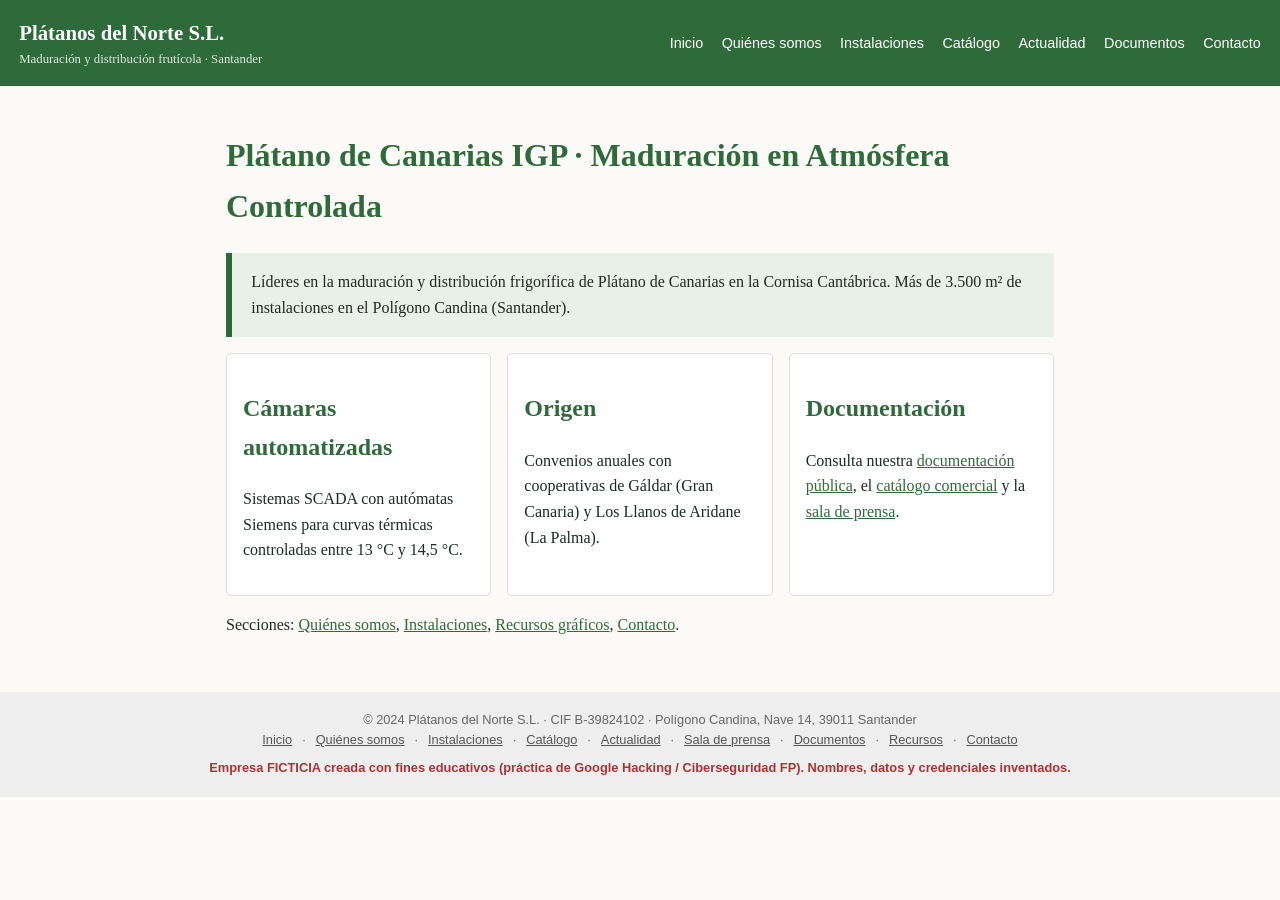
<file: index.html>
<!doctype html>
<html lang="es">
<head>
<meta charset="utf-8">
<meta name="viewport" content="width=device-width, initial-scale=1">
<title>Plátanos del Norte S.L. | Plátano y aguacate de Gran Canaria</title>
<meta name="description" content="Cooperativa platanera del norte de Gran Canaria. Maduración en atmósfera controlada y distribución frigorífica en la Cornisa Cantábrica.">
<meta name="robots" content="index, follow">
<meta property="og:title" content="Plátanos del Norte S.L. | Plátano y aguacate de Gran Canaria">
<meta property="og:description" content="Cooperativa platanera del norte de Gran Canaria. Maduración en atmósfera controlada y distribución frigorífica en la Cornisa Cantábrica.">
<meta property="og:type" content="website">
<link rel="stylesheet" href="style.css">
</head>
<body>
<header><div class="marca">Plátanos del Norte S.L.<span>Maduración y distribución frutícola · Santander</span></div><nav>
<a href="index.html">Inicio</a>
<a href="quienes-somos.html">Quiénes somos</a>
<a href="instalaciones.html">Instalaciones</a>
<a href="catalogo.html">Catálogo</a>
<a href="actualidad.html">Actualidad</a>
<a href="documentos.html">Documentos</a>
<a href="contacto.html">Contacto</a>
</nav></header>
<main>
<h1>Plátano de Canarias IGP · Maduración en Atmósfera Controlada</h1>
<div class="hero">Líderes en la maduración y distribución frigorífica de Plátano de Canarias en la Cornisa Cantábrica. Más de 3.500 m² de instalaciones en el Polígono Candina (Santander).</div>
<div class="cards">
<div class="card"><h2>Cámaras automatizadas</h2><p>Sistemas SCADA con autómatas Siemens para curvas térmicas controladas entre 13 °C y 14,5 °C.</p></div>
<div class="card"><h2>Origen</h2><p>Convenios anuales con cooperativas de Gáldar (Gran Canaria) y Los Llanos de Aridane (La Palma).</p></div>
<div class="card"><h2>Documentación</h2><p>Consulta nuestra <a href="documentos.html">documentación pública</a>, el <a href="catalogo.html">catálogo comercial</a> y la <a href="prensa-2024.html">sala de prensa</a>.</p></div>
</div>
<p>Secciones: <a href="quienes-somos.html">Quiénes somos</a>, <a href="instalaciones.html">Instalaciones</a>, <a href="recursos.html">Recursos gráficos</a>, <a href="contacto.html">Contacto</a>.</p>
</main>
<footer>
© 2024 Plátanos del Norte S.L. · CIF B-39824102 · Polígono Candina, Nave 14, 39011 Santander
<div>
<a href="index.html">Inicio</a> ·
<a href="quienes-somos.html">Quiénes somos</a> ·
<a href="instalaciones.html">Instalaciones</a> ·
<a href="catalogo.html">Catálogo</a> ·
<a href="actualidad.html">Actualidad</a> ·
<a href="prensa-2024.html">Sala de prensa</a> ·
<a href="documentos.html">Documentos</a> ·
<a href="recursos.html">Recursos</a> ·
<a href="contacto.html">Contacto</a>
</div>
<span class="aviso">Empresa FICTICIA creada con fines educativos (práctica de Google Hacking / Ciberseguridad FP). Nombres, datos y credenciales inventados.</span>
</footer>
</body>
</html>
</file>
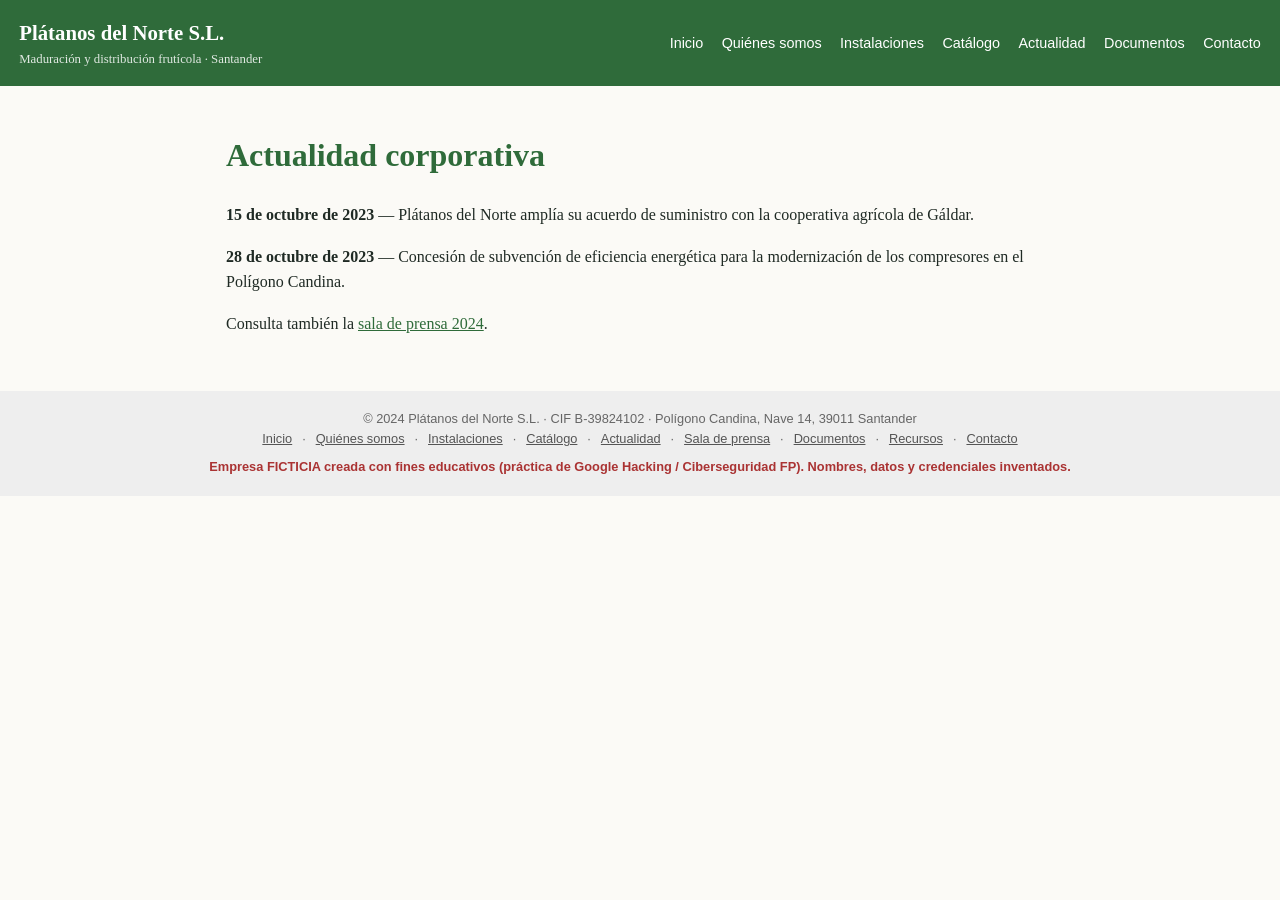
<file: actualidad.html>
<!doctype html>
<html lang="es">
<head>
<meta charset="utf-8">
<meta name="viewport" content="width=device-width, initial-scale=1">
<title>Actualidad | Plátanos del Norte S.L.</title>
<meta name="description" content="Actualidad corporativa: comunicados y convenios agrícolas.">
<meta name="robots" content="index, follow">
<meta property="og:title" content="Actualidad | Plátanos del Norte S.L.">
<meta property="og:description" content="Actualidad corporativa: comunicados y convenios agrícolas.">
<meta property="og:type" content="website">
<link rel="stylesheet" href="style.css">
</head>
<body>
<header><div class="marca">Plátanos del Norte S.L.<span>Maduración y distribución frutícola · Santander</span></div><nav>
<a href="index.html">Inicio</a>
<a href="quienes-somos.html">Quiénes somos</a>
<a href="instalaciones.html">Instalaciones</a>
<a href="catalogo.html">Catálogo</a>
<a href="actualidad.html">Actualidad</a>
<a href="documentos.html">Documentos</a>
<a href="contacto.html">Contacto</a>
</nav></header>
<main>
<h1>Actualidad corporativa</h1>
<p><strong>15 de octubre de 2023</strong> — Plátanos del Norte amplía su acuerdo de suministro con la cooperativa agrícola de Gáldar.</p>
<p><strong>28 de octubre de 2023</strong> — Concesión de subvención de eficiencia energética para la modernización de los compresores en el Polígono Candina.</p>
<p>Consulta también la <a href="prensa-2024.html">sala de prensa 2024</a>.</p>
</main>
<footer>
© 2024 Plátanos del Norte S.L. · CIF B-39824102 · Polígono Candina, Nave 14, 39011 Santander
<div>
<a href="index.html">Inicio</a> ·
<a href="quienes-somos.html">Quiénes somos</a> ·
<a href="instalaciones.html">Instalaciones</a> ·
<a href="catalogo.html">Catálogo</a> ·
<a href="actualidad.html">Actualidad</a> ·
<a href="prensa-2024.html">Sala de prensa</a> ·
<a href="documentos.html">Documentos</a> ·
<a href="recursos.html">Recursos</a> ·
<a href="contacto.html">Contacto</a>
</div>
<span class="aviso">Empresa FICTICIA creada con fines educativos (práctica de Google Hacking / Ciberseguridad FP). Nombres, datos y credenciales inventados.</span>
</footer>
</body>
</html>
</file>
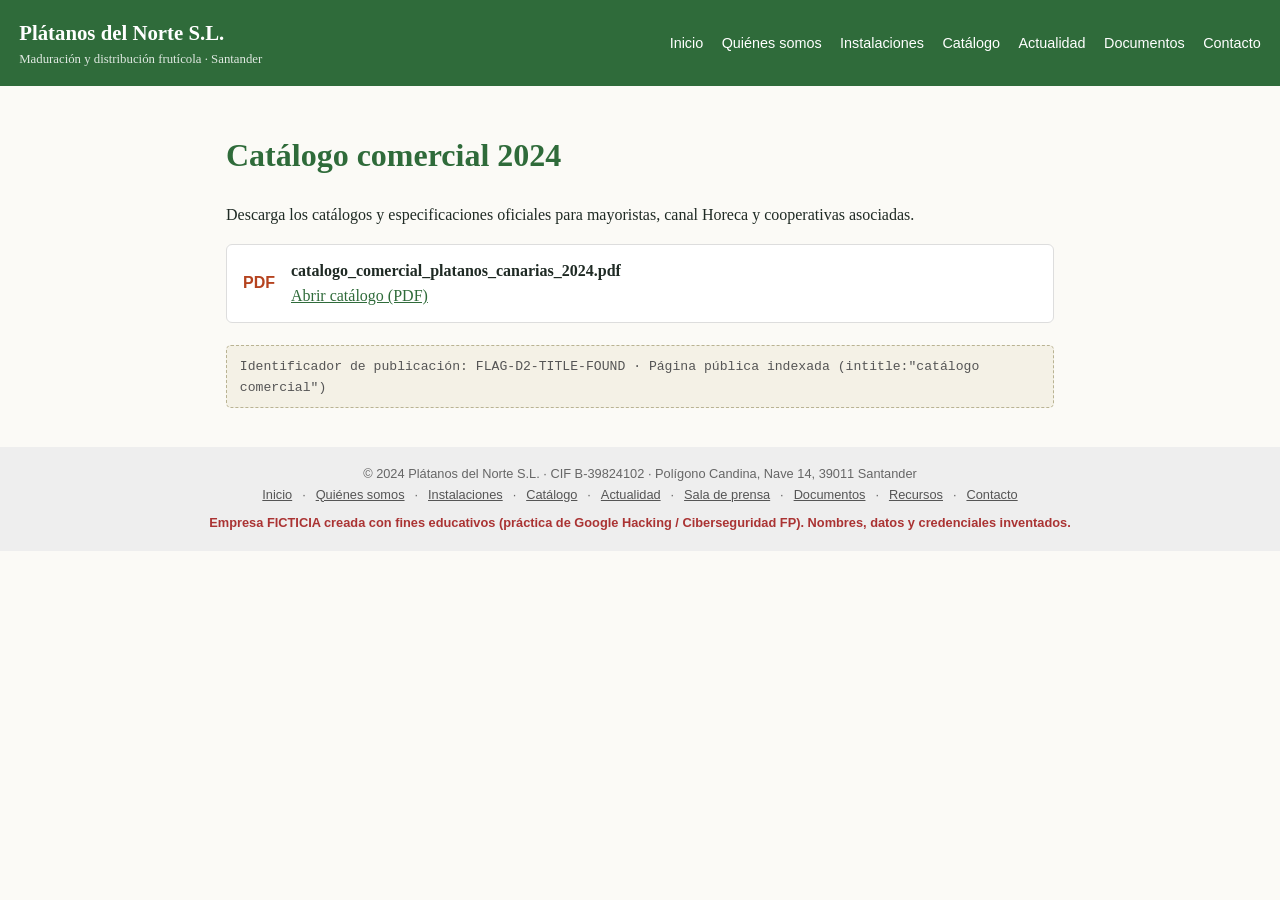
<file: catalogo.html>
<!doctype html>
<html lang="es">
<head>
<meta charset="utf-8">
<meta name="viewport" content="width=device-width, initial-scale=1">
<title>Catálogo comercial 2024 | Plátanos del Norte S.L.</title>
<meta name="description" content="Catálogo comercial 2024 en PDF: variedades, calibres y presentaciones.">
<meta name="robots" content="index, follow">
<meta property="og:title" content="Catálogo comercial 2024 | Plátanos del Norte S.L.">
<meta property="og:description" content="Catálogo comercial 2024 en PDF: variedades, calibres y presentaciones.">
<meta property="og:type" content="website">
<link rel="stylesheet" href="style.css">
</head>
<body>
<header><div class="marca">Plátanos del Norte S.L.<span>Maduración y distribución frutícola · Santander</span></div><nav>
<a href="index.html">Inicio</a>
<a href="quienes-somos.html">Quiénes somos</a>
<a href="instalaciones.html">Instalaciones</a>
<a href="catalogo.html">Catálogo</a>
<a href="actualidad.html">Actualidad</a>
<a href="documentos.html">Documentos</a>
<a href="contacto.html">Contacto</a>
</nav></header>
<main>
<h1>Catálogo comercial 2024</h1>
<p>Descarga los catálogos y especificaciones oficiales para mayoristas, canal Horeca y cooperativas asociadas.</p>
<div class="doc"><span class="ico">PDF</span><div><strong>catalogo_comercial_platanos_canarias_2024.pdf</strong><br>
<a href="documentos/catalogo_comercial_platanos_canarias_2024.pdf">Abrir catálogo (PDF)</a></div></div>
<div class="flag">Identificador de publicación: FLAG-D2-TITLE-FOUND · Página pública indexada (intitle:"catálogo comercial")</div>
</main>
<footer>
© 2024 Plátanos del Norte S.L. · CIF B-39824102 · Polígono Candina, Nave 14, 39011 Santander
<div>
<a href="index.html">Inicio</a> ·
<a href="quienes-somos.html">Quiénes somos</a> ·
<a href="instalaciones.html">Instalaciones</a> ·
<a href="catalogo.html">Catálogo</a> ·
<a href="actualidad.html">Actualidad</a> ·
<a href="prensa-2024.html">Sala de prensa</a> ·
<a href="documentos.html">Documentos</a> ·
<a href="recursos.html">Recursos</a> ·
<a href="contacto.html">Contacto</a>
</div>
<span class="aviso">Empresa FICTICIA creada con fines educativos (práctica de Google Hacking / Ciberseguridad FP). Nombres, datos y credenciales inventados.</span>
</footer>
</body>
</html>
</file>
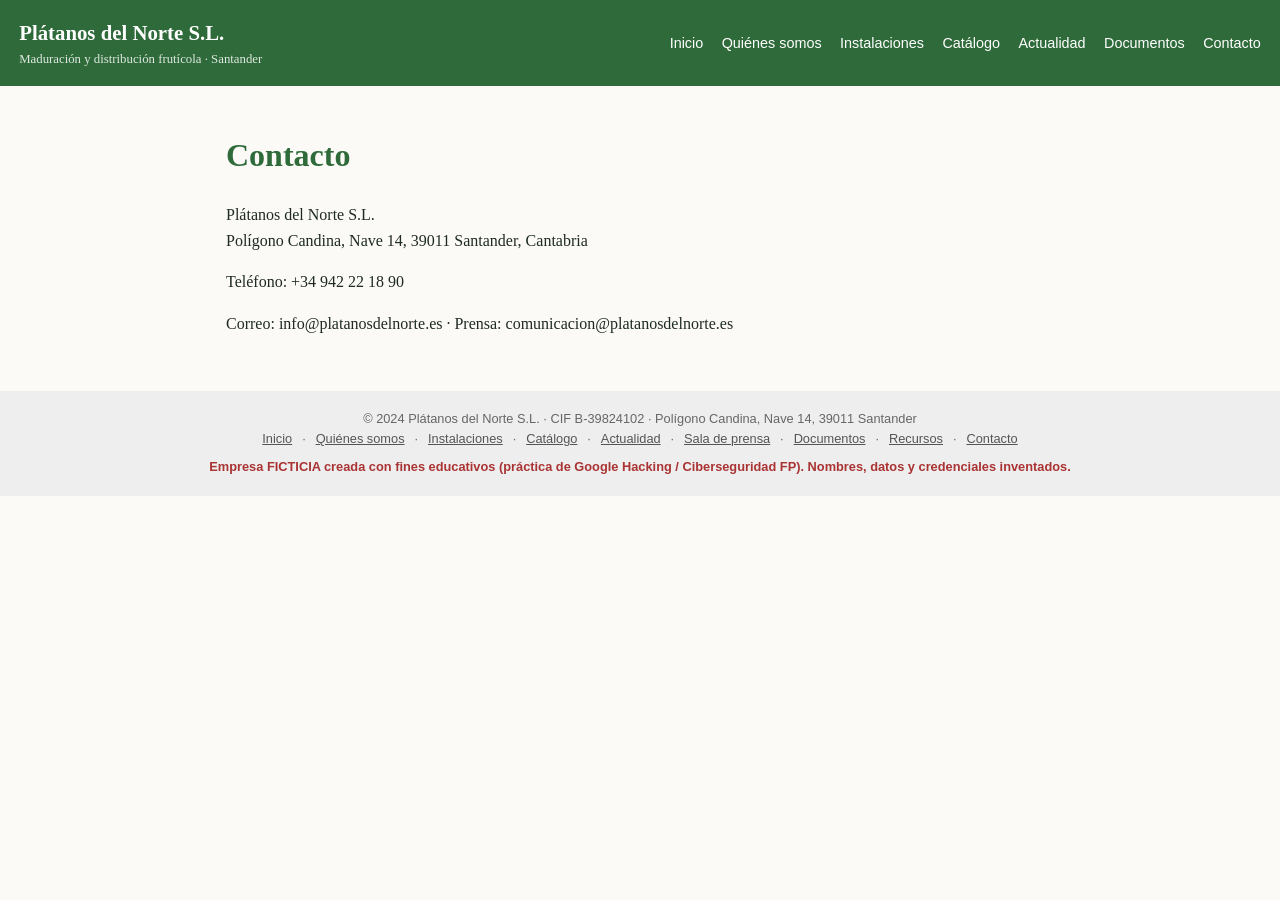
<file: contacto.html>
<!doctype html>
<html lang="es">
<head>
<meta charset="utf-8">
<meta name="viewport" content="width=device-width, initial-scale=1">
<title>Contacto | Plátanos del Norte S.L.</title>
<meta name="description" content="Contacto de Plátanos del Norte S.L. info@platanosdelnorte.es">
<meta name="robots" content="index, follow">
<meta property="og:title" content="Contacto | Plátanos del Norte S.L.">
<meta property="og:description" content="Contacto de Plátanos del Norte S.L. info@platanosdelnorte.es">
<meta property="og:type" content="website">
<link rel="stylesheet" href="style.css">
</head>
<body>
<header><div class="marca">Plátanos del Norte S.L.<span>Maduración y distribución frutícola · Santander</span></div><nav>
<a href="index.html">Inicio</a>
<a href="quienes-somos.html">Quiénes somos</a>
<a href="instalaciones.html">Instalaciones</a>
<a href="catalogo.html">Catálogo</a>
<a href="actualidad.html">Actualidad</a>
<a href="documentos.html">Documentos</a>
<a href="contacto.html">Contacto</a>
</nav></header>
<main>
<h1>Contacto</h1>
<p>Plátanos del Norte S.L.<br>Polígono Candina, Nave 14, 39011 Santander, Cantabria</p>
<p>Teléfono: +34 942 22 18 90</p>
<p>Correo: info@platanosdelnorte.es · Prensa: comunicacion@platanosdelnorte.es</p>
</main>
<footer>
© 2024 Plátanos del Norte S.L. · CIF B-39824102 · Polígono Candina, Nave 14, 39011 Santander
<div>
<a href="index.html">Inicio</a> ·
<a href="quienes-somos.html">Quiénes somos</a> ·
<a href="instalaciones.html">Instalaciones</a> ·
<a href="catalogo.html">Catálogo</a> ·
<a href="actualidad.html">Actualidad</a> ·
<a href="prensa-2024.html">Sala de prensa</a> ·
<a href="documentos.html">Documentos</a> ·
<a href="recursos.html">Recursos</a> ·
<a href="contacto.html">Contacto</a>
</div>
<span class="aviso">Empresa FICTICIA creada con fines educativos (práctica de Google Hacking / Ciberseguridad FP). Nombres, datos y credenciales inventados.</span>
</footer>
</body>
</html>
</file>
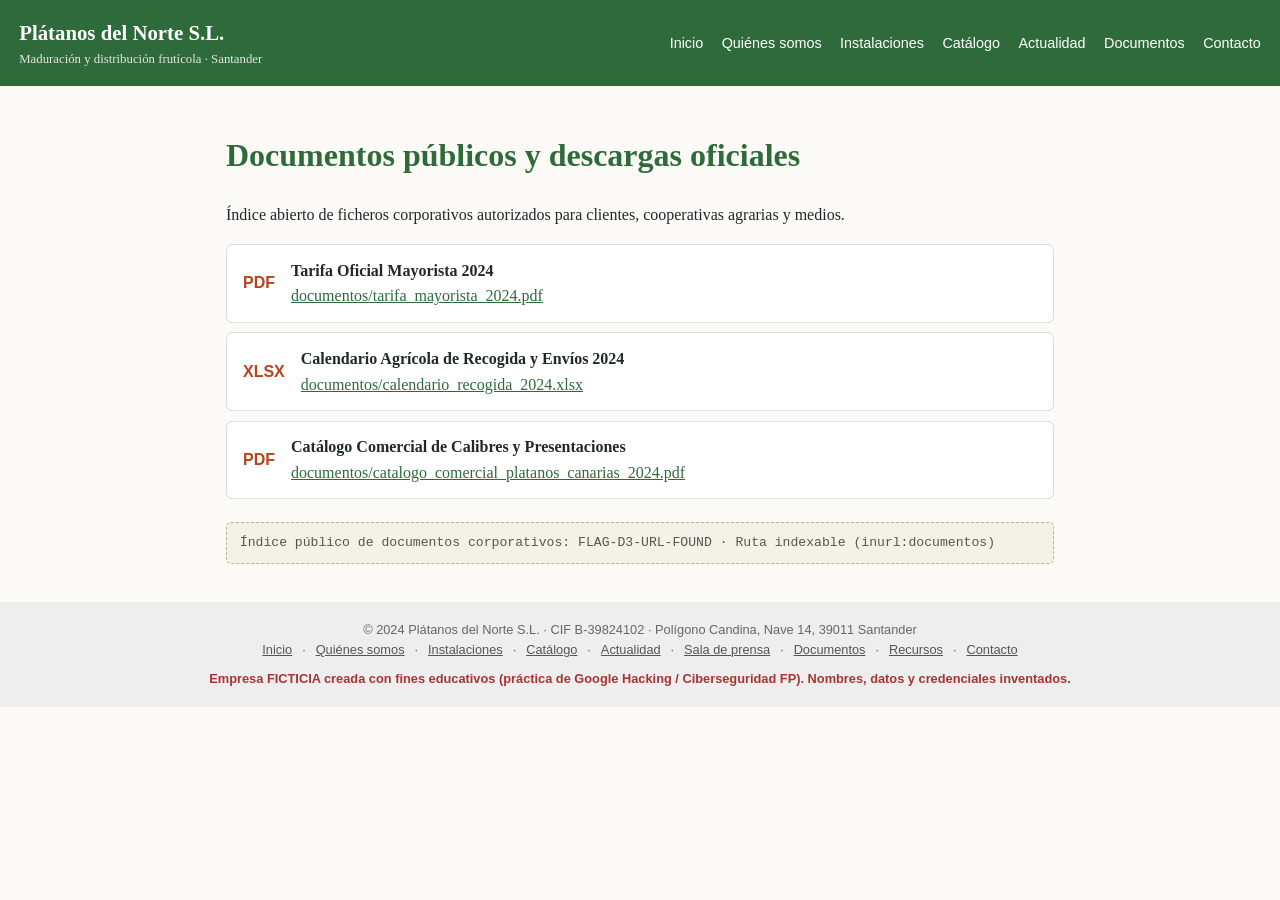
<file: documentos.html>
<!doctype html>
<html lang="es">
<head>
<meta charset="utf-8">
<meta name="viewport" content="width=device-width, initial-scale=1">
<title>Documentos públicos | Plátanos del Norte S.L.</title>
<meta name="description" content="Repositorio de transparencia: tarifas, calendarios y fichas técnicas.">
<meta name="robots" content="index, follow">
<meta property="og:title" content="Documentos públicos | Plátanos del Norte S.L.">
<meta property="og:description" content="Repositorio de transparencia: tarifas, calendarios y fichas técnicas.">
<meta property="og:type" content="website">
<link rel="stylesheet" href="style.css">
</head>
<body>
<header><div class="marca">Plátanos del Norte S.L.<span>Maduración y distribución frutícola · Santander</span></div><nav>
<a href="index.html">Inicio</a>
<a href="quienes-somos.html">Quiénes somos</a>
<a href="instalaciones.html">Instalaciones</a>
<a href="catalogo.html">Catálogo</a>
<a href="actualidad.html">Actualidad</a>
<a href="documentos.html">Documentos</a>
<a href="contacto.html">Contacto</a>
</nav></header>
<main>
<h1>Documentos públicos y descargas oficiales</h1>
<p>Índice abierto de ficheros corporativos autorizados para clientes, cooperativas agrarias y medios.</p>
<div class="doc"><span class="ico">PDF</span><div><strong>Tarifa Oficial Mayorista 2024</strong><br>
<a href="documentos/tarifa_mayorista_2024.pdf">documentos/tarifa_mayorista_2024.pdf</a></div></div>
<div class="doc"><span class="ico">XLSX</span><div><strong>Calendario Agrícola de Recogida y Envíos 2024</strong><br>
<a href="documentos/calendario_recogida_2024.xlsx">documentos/calendario_recogida_2024.xlsx</a></div></div>
<div class="doc"><span class="ico">PDF</span><div><strong>Catálogo Comercial de Calibres y Presentaciones</strong><br>
<a href="documentos/catalogo_comercial_platanos_canarias_2024.pdf">documentos/catalogo_comercial_platanos_canarias_2024.pdf</a></div></div>
<div class="flag">Índice público de documentos corporativos: FLAG-D3-URL-FOUND · Ruta indexable (inurl:documentos)</div>
</main>
<footer>
© 2024 Plátanos del Norte S.L. · CIF B-39824102 · Polígono Candina, Nave 14, 39011 Santander
<div>
<a href="index.html">Inicio</a> ·
<a href="quienes-somos.html">Quiénes somos</a> ·
<a href="instalaciones.html">Instalaciones</a> ·
<a href="catalogo.html">Catálogo</a> ·
<a href="actualidad.html">Actualidad</a> ·
<a href="prensa-2024.html">Sala de prensa</a> ·
<a href="documentos.html">Documentos</a> ·
<a href="recursos.html">Recursos</a> ·
<a href="contacto.html">Contacto</a>
</div>
<span class="aviso">Empresa FICTICIA creada con fines educativos (práctica de Google Hacking / Ciberseguridad FP). Nombres, datos y credenciales inventados.</span>
</footer>
</body>
</html>
</file>
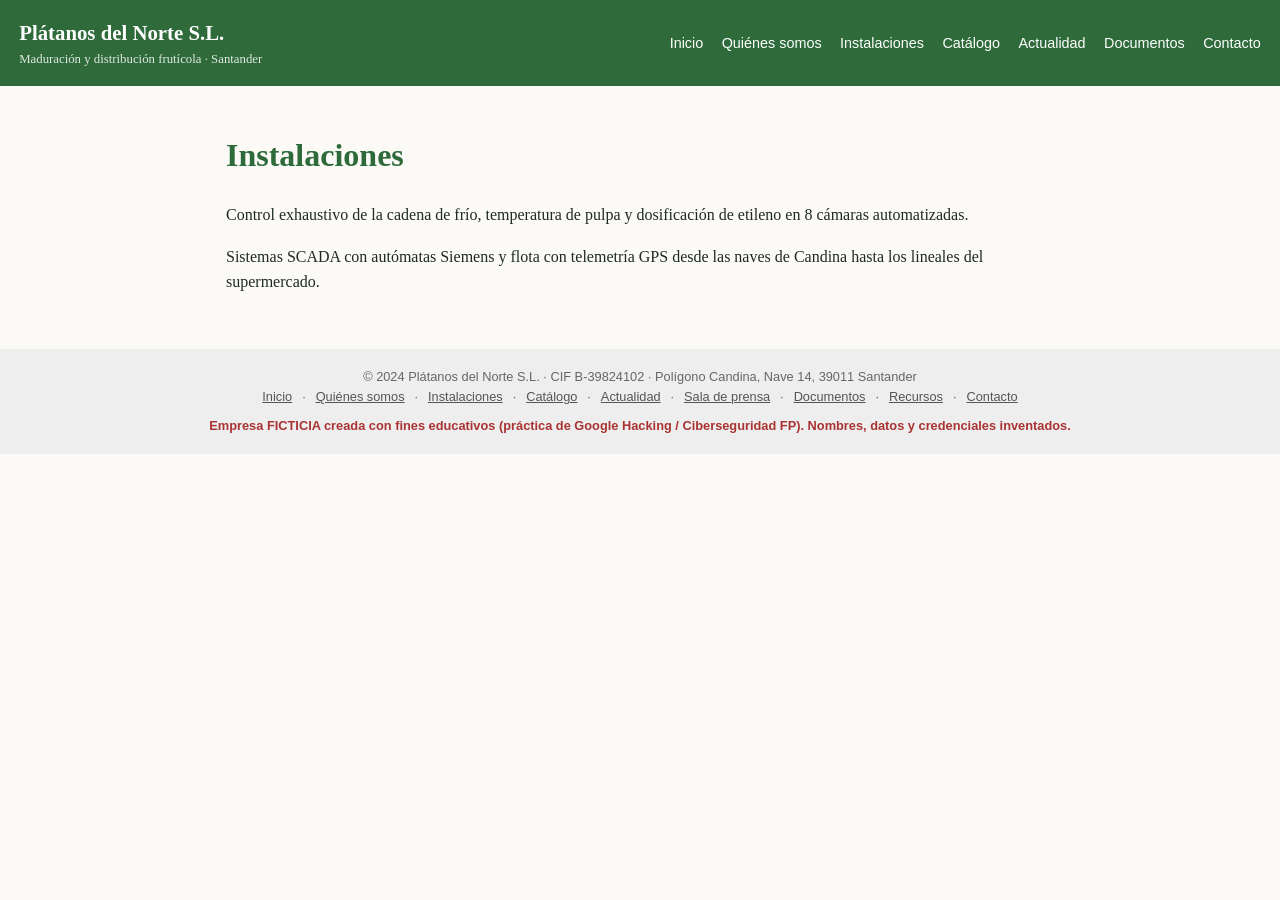
<file: instalaciones.html>
<!doctype html>
<html lang="es">
<head>
<meta charset="utf-8">
<meta name="viewport" content="width=device-width, initial-scale=1">
<title>Instalaciones | Plátanos del Norte S.L.</title>
<meta name="description" content="Infraestructura y tecnología frutícola: cámaras de maduración y cadena de frío.">
<meta name="robots" content="index, follow">
<meta property="og:title" content="Instalaciones | Plátanos del Norte S.L.">
<meta property="og:description" content="Infraestructura y tecnología frutícola: cámaras de maduración y cadena de frío.">
<meta property="og:type" content="website">
<link rel="stylesheet" href="style.css">
</head>
<body>
<header><div class="marca">Plátanos del Norte S.L.<span>Maduración y distribución frutícola · Santander</span></div><nav>
<a href="index.html">Inicio</a>
<a href="quienes-somos.html">Quiénes somos</a>
<a href="instalaciones.html">Instalaciones</a>
<a href="catalogo.html">Catálogo</a>
<a href="actualidad.html">Actualidad</a>
<a href="documentos.html">Documentos</a>
<a href="contacto.html">Contacto</a>
</nav></header>
<main>
<h1>Instalaciones</h1>
<p>Control exhaustivo de la cadena de frío, temperatura de pulpa y dosificación de etileno en 8 cámaras automatizadas.</p>
<p>Sistemas SCADA con autómatas Siemens y flota con telemetría GPS desde las naves de Candina hasta los lineales del supermercado.</p>
</main>
<footer>
© 2024 Plátanos del Norte S.L. · CIF B-39824102 · Polígono Candina, Nave 14, 39011 Santander
<div>
<a href="index.html">Inicio</a> ·
<a href="quienes-somos.html">Quiénes somos</a> ·
<a href="instalaciones.html">Instalaciones</a> ·
<a href="catalogo.html">Catálogo</a> ·
<a href="actualidad.html">Actualidad</a> ·
<a href="prensa-2024.html">Sala de prensa</a> ·
<a href="documentos.html">Documentos</a> ·
<a href="recursos.html">Recursos</a> ·
<a href="contacto.html">Contacto</a>
</div>
<span class="aviso">Empresa FICTICIA creada con fines educativos (práctica de Google Hacking / Ciberseguridad FP). Nombres, datos y credenciales inventados.</span>
</footer>
</body>
</html>
</file>
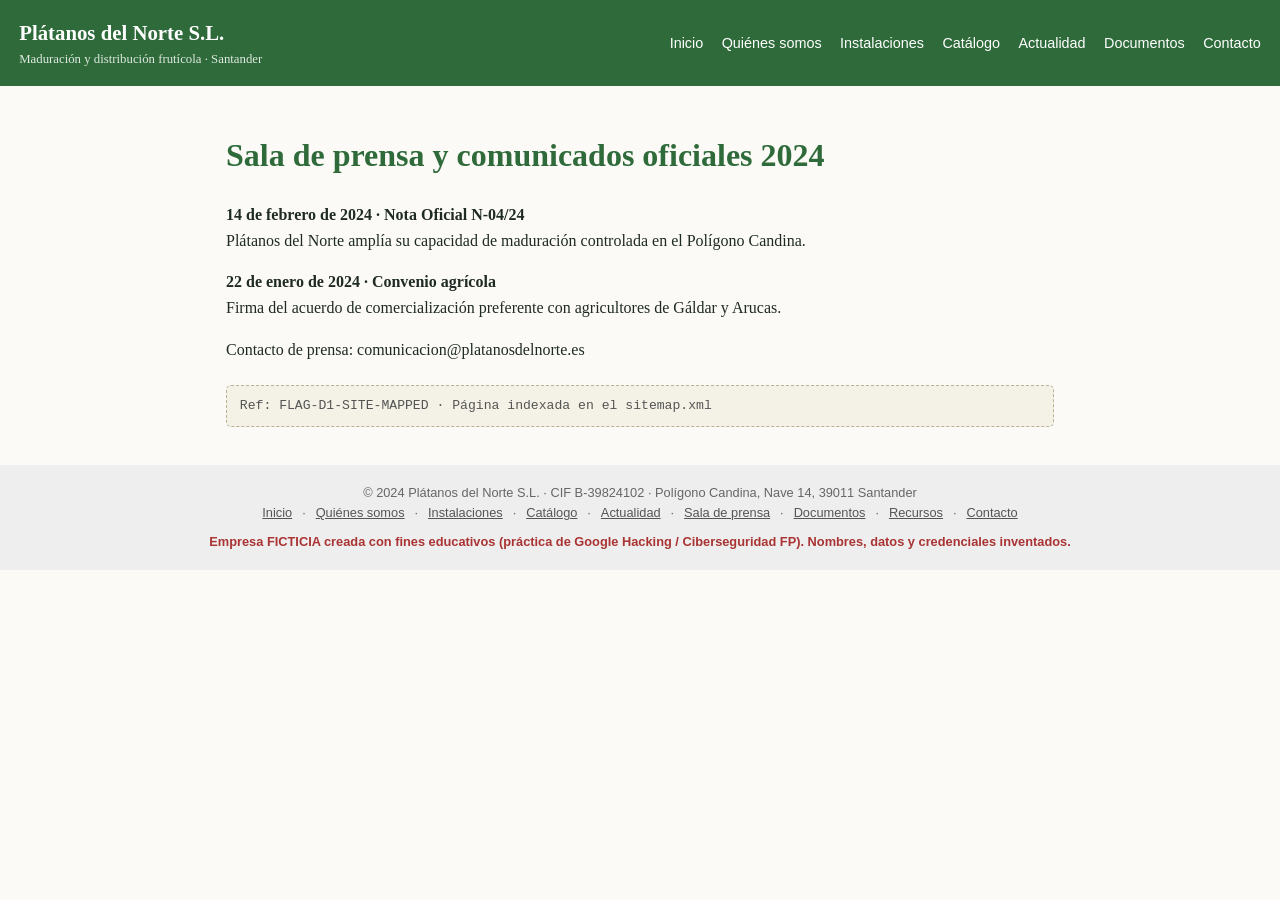
<file: prensa-2024.html>
<!doctype html>
<html lang="es">
<head>
<meta charset="utf-8">
<meta name="viewport" content="width=device-width, initial-scale=1">
<title>Sala de prensa 2024 | Plátanos del Norte S.L.</title>
<meta name="description" content="Histórico de notas de prensa y comunicados oficiales 2024.">
<meta name="robots" content="index, follow">
<meta property="og:title" content="Sala de prensa 2024 | Plátanos del Norte S.L.">
<meta property="og:description" content="Histórico de notas de prensa y comunicados oficiales 2024.">
<meta property="og:type" content="website">
<link rel="stylesheet" href="style.css">
</head>
<body>
<header><div class="marca">Plátanos del Norte S.L.<span>Maduración y distribución frutícola · Santander</span></div><nav>
<a href="index.html">Inicio</a>
<a href="quienes-somos.html">Quiénes somos</a>
<a href="instalaciones.html">Instalaciones</a>
<a href="catalogo.html">Catálogo</a>
<a href="actualidad.html">Actualidad</a>
<a href="documentos.html">Documentos</a>
<a href="contacto.html">Contacto</a>
</nav></header>
<main>
<h1>Sala de prensa y comunicados oficiales 2024</h1>
<p><strong>14 de febrero de 2024 · Nota Oficial N-04/24</strong><br>
Plátanos del Norte amplía su capacidad de maduración controlada en el Polígono Candina.</p>
<p><strong>22 de enero de 2024 · Convenio agrícola</strong><br>
Firma del acuerdo de comercialización preferente con agricultores de Gáldar y Arucas.</p>
<p>Contacto de prensa: comunicacion@platanosdelnorte.es</p>
<div class="flag">Ref: FLAG-D1-SITE-MAPPED · Página indexada en el sitemap.xml</div>
</main>
<footer>
© 2024 Plátanos del Norte S.L. · CIF B-39824102 · Polígono Candina, Nave 14, 39011 Santander
<div>
<a href="index.html">Inicio</a> ·
<a href="quienes-somos.html">Quiénes somos</a> ·
<a href="instalaciones.html">Instalaciones</a> ·
<a href="catalogo.html">Catálogo</a> ·
<a href="actualidad.html">Actualidad</a> ·
<a href="prensa-2024.html">Sala de prensa</a> ·
<a href="documentos.html">Documentos</a> ·
<a href="recursos.html">Recursos</a> ·
<a href="contacto.html">Contacto</a>
</div>
<span class="aviso">Empresa FICTICIA creada con fines educativos (práctica de Google Hacking / Ciberseguridad FP). Nombres, datos y credenciales inventados.</span>
</footer>
</body>
</html>
</file>
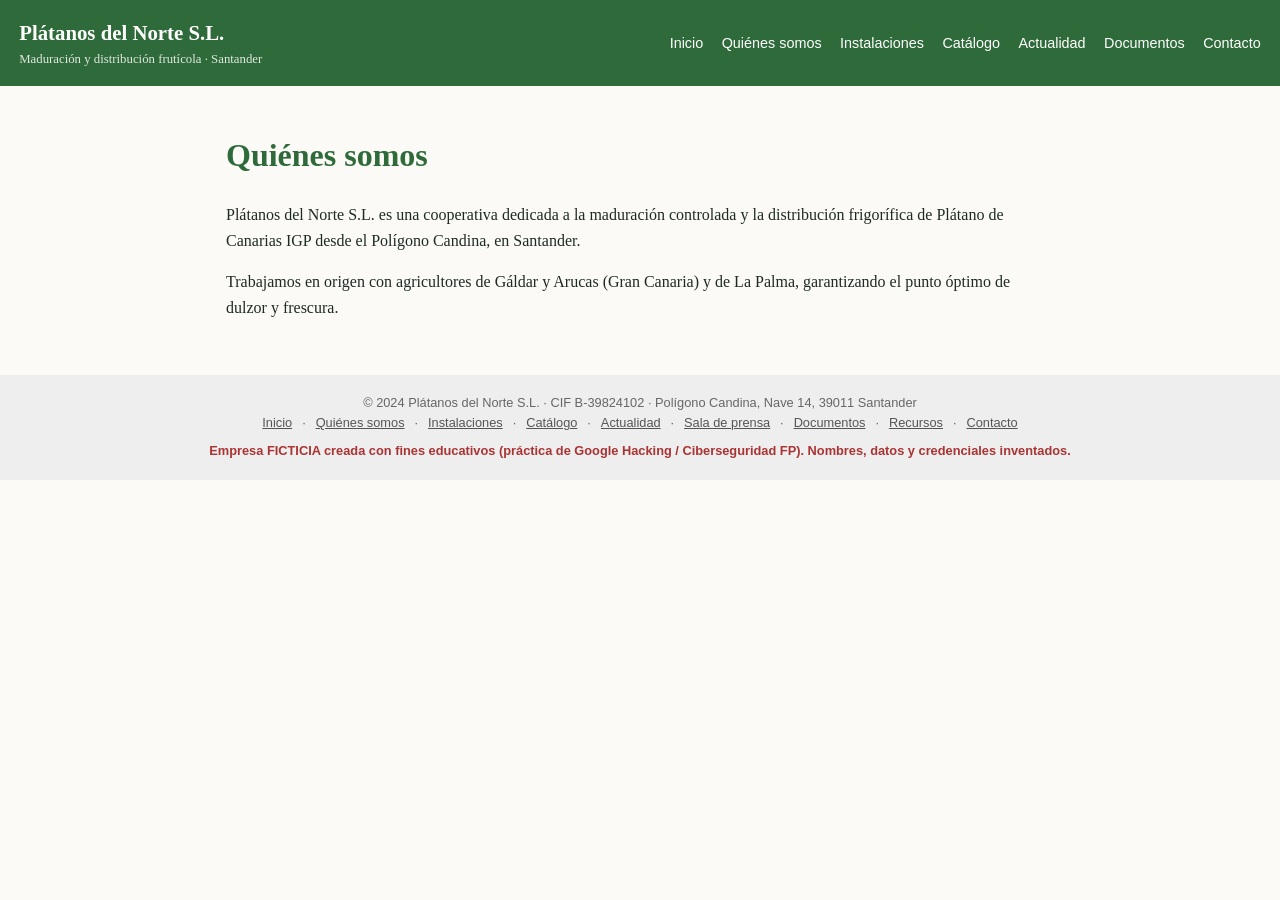
<file: quienes-somos.html>
<!doctype html>
<html lang="es">
<head>
<meta charset="utf-8">
<meta name="viewport" content="width=device-width, initial-scale=1">
<title>Quiénes somos | Plátanos del Norte S.L.</title>
<meta name="description" content="Cooperativa platanera del norte de Gran Canaria: equipo técnico y actividad.">
<meta name="robots" content="index, follow">
<meta property="og:title" content="Quiénes somos | Plátanos del Norte S.L.">
<meta property="og:description" content="Cooperativa platanera del norte de Gran Canaria: equipo técnico y actividad.">
<meta property="og:type" content="website">
<link rel="stylesheet" href="style.css">
</head>
<body>
<header><div class="marca">Plátanos del Norte S.L.<span>Maduración y distribución frutícola · Santander</span></div><nav>
<a href="index.html">Inicio</a>
<a href="quienes-somos.html">Quiénes somos</a>
<a href="instalaciones.html">Instalaciones</a>
<a href="catalogo.html">Catálogo</a>
<a href="actualidad.html">Actualidad</a>
<a href="documentos.html">Documentos</a>
<a href="contacto.html">Contacto</a>
</nav></header>
<main>
<h1>Quiénes somos</h1>
<p>Plátanos del Norte S.L. es una cooperativa dedicada a la maduración controlada y la distribución frigorífica de Plátano de Canarias IGP desde el Polígono Candina, en Santander.</p>
<p>Trabajamos en origen con agricultores de Gáldar y Arucas (Gran Canaria) y de La Palma, garantizando el punto óptimo de dulzor y frescura.</p>
</main>
<footer>
© 2024 Plátanos del Norte S.L. · CIF B-39824102 · Polígono Candina, Nave 14, 39011 Santander
<div>
<a href="index.html">Inicio</a> ·
<a href="quienes-somos.html">Quiénes somos</a> ·
<a href="instalaciones.html">Instalaciones</a> ·
<a href="catalogo.html">Catálogo</a> ·
<a href="actualidad.html">Actualidad</a> ·
<a href="prensa-2024.html">Sala de prensa</a> ·
<a href="documentos.html">Documentos</a> ·
<a href="recursos.html">Recursos</a> ·
<a href="contacto.html">Contacto</a>
</div>
<span class="aviso">Empresa FICTICIA creada con fines educativos (práctica de Google Hacking / Ciberseguridad FP). Nombres, datos y credenciales inventados.</span>
</footer>
</body>
</html>
</file>
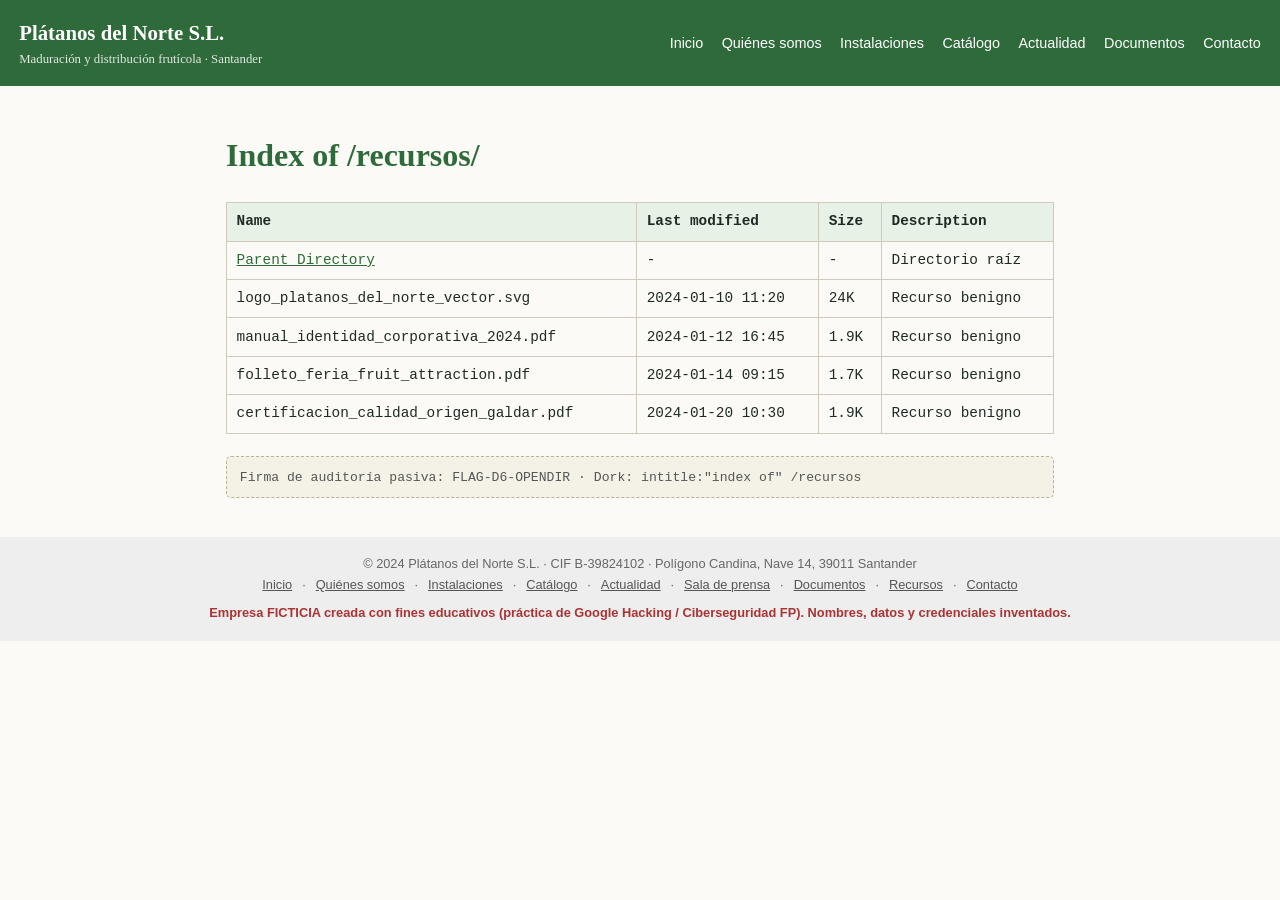
<file: recursos.html>
<!doctype html>
<html lang="es">
<head>
<meta charset="utf-8">
<meta name="viewport" content="width=device-width, initial-scale=1">
<title>Index of /recursos/</title>
<meta name="description" content="Directorio público de recursos gráficos y folletos autorizados.">
<meta name="robots" content="index, follow">
<meta property="og:title" content="Index of /recursos/">
<meta property="og:description" content="Directorio público de recursos gráficos y folletos autorizados.">
<meta property="og:type" content="website">
<link rel="stylesheet" href="style.css">
</head>
<body>
<header><div class="marca">Plátanos del Norte S.L.<span>Maduración y distribución frutícola · Santander</span></div><nav>
<a href="index.html">Inicio</a>
<a href="quienes-somos.html">Quiénes somos</a>
<a href="instalaciones.html">Instalaciones</a>
<a href="catalogo.html">Catálogo</a>
<a href="actualidad.html">Actualidad</a>
<a href="documentos.html">Documentos</a>
<a href="contacto.html">Contacto</a>
</nav></header>
<main>
<h1>Index of /recursos/</h1>
<table>
<tr><th>Name</th><th>Last modified</th><th>Size</th><th>Description</th></tr>
<tr><td><a href="index.html">Parent Directory</a></td><td>-</td><td>-</td><td>Directorio raíz</td></tr>
<tr><td>logo_platanos_del_norte_vector.svg</td><td>2024-01-10 11:20</td><td>24K</td><td>Recurso benigno</td></tr>
<tr><td>manual_identidad_corporativa_2024.pdf</td><td>2024-01-12 16:45</td><td>1.9K</td><td>Recurso benigno</td></tr>
<tr><td>folleto_feria_fruit_attraction.pdf</td><td>2024-01-14 09:15</td><td>1.7K</td><td>Recurso benigno</td></tr>
<tr><td>certificacion_calidad_origen_galdar.pdf</td><td>2024-01-20 10:30</td><td>1.9K</td><td>Recurso benigno</td></tr>
</table>
<div class="flag">Firma de auditoría pasiva: FLAG-D6-OPENDIR · Dork: intitle:"index of" /recursos</div>
</main>
<footer>
© 2024 Plátanos del Norte S.L. · CIF B-39824102 · Polígono Candina, Nave 14, 39011 Santander
<div>
<a href="index.html">Inicio</a> ·
<a href="quienes-somos.html">Quiénes somos</a> ·
<a href="instalaciones.html">Instalaciones</a> ·
<a href="catalogo.html">Catálogo</a> ·
<a href="actualidad.html">Actualidad</a> ·
<a href="prensa-2024.html">Sala de prensa</a> ·
<a href="documentos.html">Documentos</a> ·
<a href="recursos.html">Recursos</a> ·
<a href="contacto.html">Contacto</a>
</div>
<span class="aviso">Empresa FICTICIA creada con fines educativos (práctica de Google Hacking / Ciberseguridad FP). Nombres, datos y credenciales inventados.</span>
</footer>
</body>
</html>
</file>
<file: style.css>
*{box-sizing:border-box}
body{margin:0;font-family:Georgia,'Times New Roman',serif;color:#1f2a24;background:#fbfaf6;line-height:1.6}
header{background:#2f6b3a;color:#fff;padding:1rem 1.2rem;display:flex;flex-wrap:wrap;gap:.6rem;align-items:center;justify-content:space-between}
header .marca{font-size:1.3rem;font-weight:bold}
header .marca span{display:block;font-size:.8rem;font-weight:normal;opacity:.85}
nav a{color:#fff;text-decoration:none;margin-left:.9rem;font-family:Arial,sans-serif;font-size:.9rem}
nav a:hover{text-decoration:underline}
main{max-width:860px;margin:0 auto;padding:1.4rem 16px 2.4rem}
h1,h2{color:#2f6b3a}
.hero{background:#e8f1e6;border-left:6px solid #2f6b3a;padding:1rem 1.2rem;margin:1rem 0}
.cards{display:grid;grid-template-columns:repeat(auto-fit,minmax(220px,1fr));gap:1rem;margin:1rem 0}
.card{background:#fff;border:1px solid #ddd;border-radius:5px;padding:1rem}
table{border-collapse:collapse;width:100%;font-family:'Courier New',monospace;font-size:.9rem;margin:1rem 0}
th,td{border:1px solid #cfcabb;padding:.45rem .6rem;text-align:left}
th{background:#e8f1e6}
a{color:#2f6b3a}
.flag{margin-top:1.4rem;padding:.6rem .8rem;background:#f4f1e6;border:1px dashed #b9b393;border-radius:5px;font-family:'Courier New',monospace;font-size:.82rem;color:#555}
.doc{display:flex;gap:1rem;align-items:center;background:#fff;border:1px solid #ddd;border-radius:6px;padding:.8rem 1rem;margin:.6rem 0}
.doc .ico{font-weight:bold;color:#b5431f;font-family:Arial,sans-serif}
footer{background:#eee;color:#666;font-family:Arial,sans-serif;font-size:.8rem;padding:1.1rem 16px;text-align:center}
footer a{color:#555;margin:0 .4rem}
footer .aviso{display:block;margin-top:.5rem;color:#a33;font-weight:bold}
</file>
